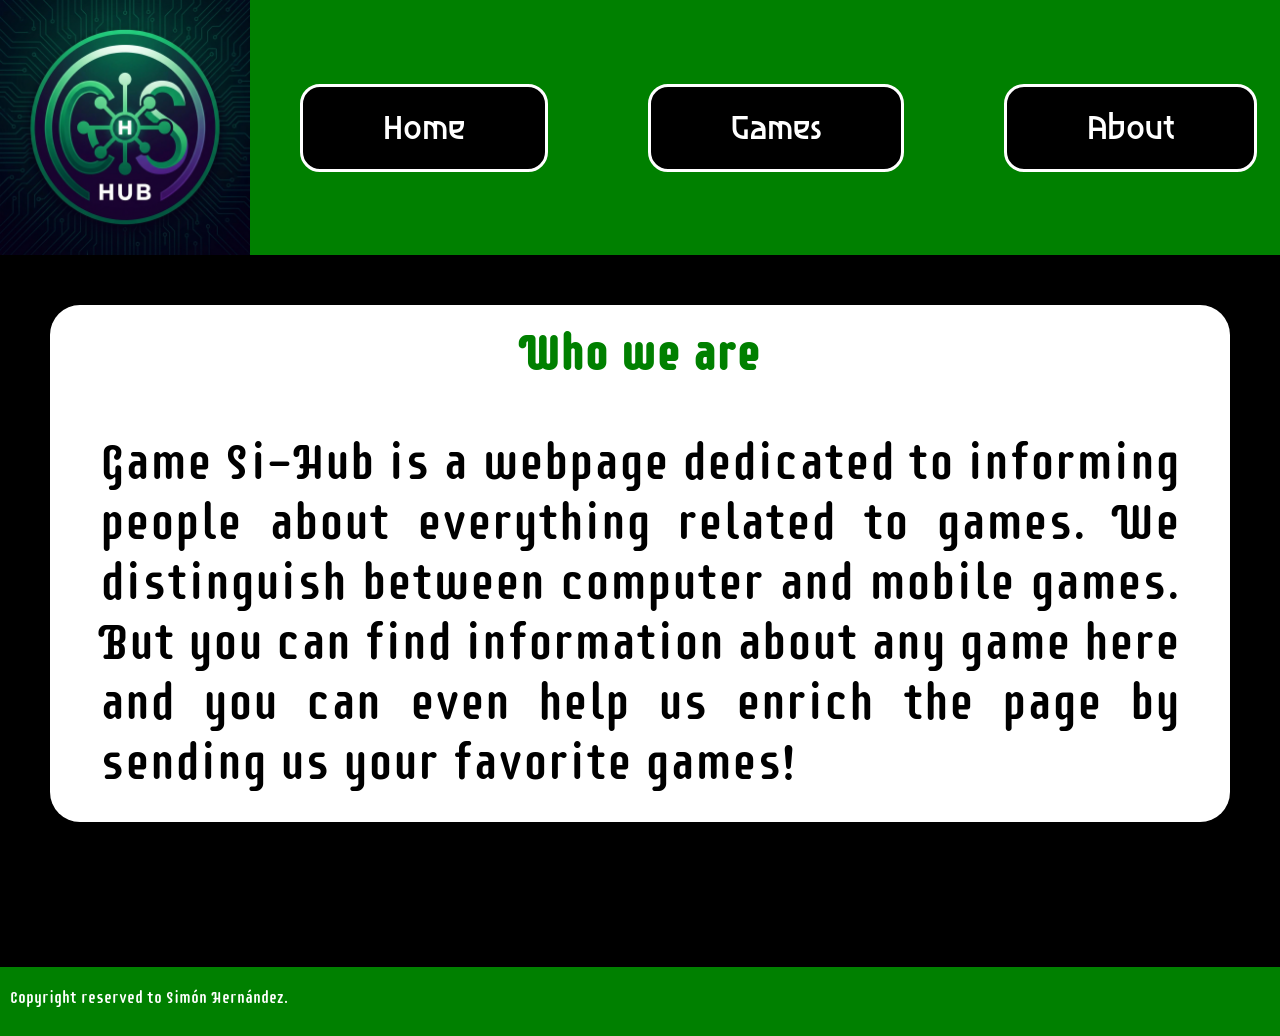
<file: index.html>
<!DOCTYPE html>
<html lang="en">
<head>
    <meta charset="UTF-8">
    <meta name="viewport" content="width=device-width, initial-scale=1.0">
    <title>Game Si-Hub</title>
    <link rel="stylesheet" href="./style.css">
    <link rel="preconnect" href="https://fonts.googleapis.com">
    <link rel="preconnect" href="https://fonts.gstatic.com" crossorigin>
    <link href="https://fonts.googleapis.com/css2?family=Asimovian&display=swap" rel="stylesheet">
    <link rel="preconnect" href="https://fonts.googleapis.com">
    <link rel="preconnect" href="https://fonts.gstatic.com" crossorigin>
    <link href="https://fonts.googleapis.com/css2?family=Supermercado+One&display=swap" rel="stylesheet">
</head>
<body>
    <div id="upper-part">
    <div id="logo-container">
        <img src="./assets/Logo.png" alt="logo of the site" class="site-logo">
    </div>
    <nav id="navigation-bar">
        <button class="button home"><a href="./index.html">Home</a></button>
        <button class="button games"><a href="./games.html">Games</a></button>
        <button class="button about"><a href="./about.html">About</a></button>
    </nav>
    </div>
    <div id="introduction">
        <h1>Who we are</h1>
        <p>Game Si-Hub is a webpage dedicated to informing people about everything related to games. We distinguish between computer and mobile games. But you can find information about any game here
        and you can even help us enrich the page by sending us your favorite games!
        </p>
    </div>
    <footer id="footer-page">
        <p>Copyright reserved to Simón Hernández.</p>
    </footer>
</body>
</html>
</file>
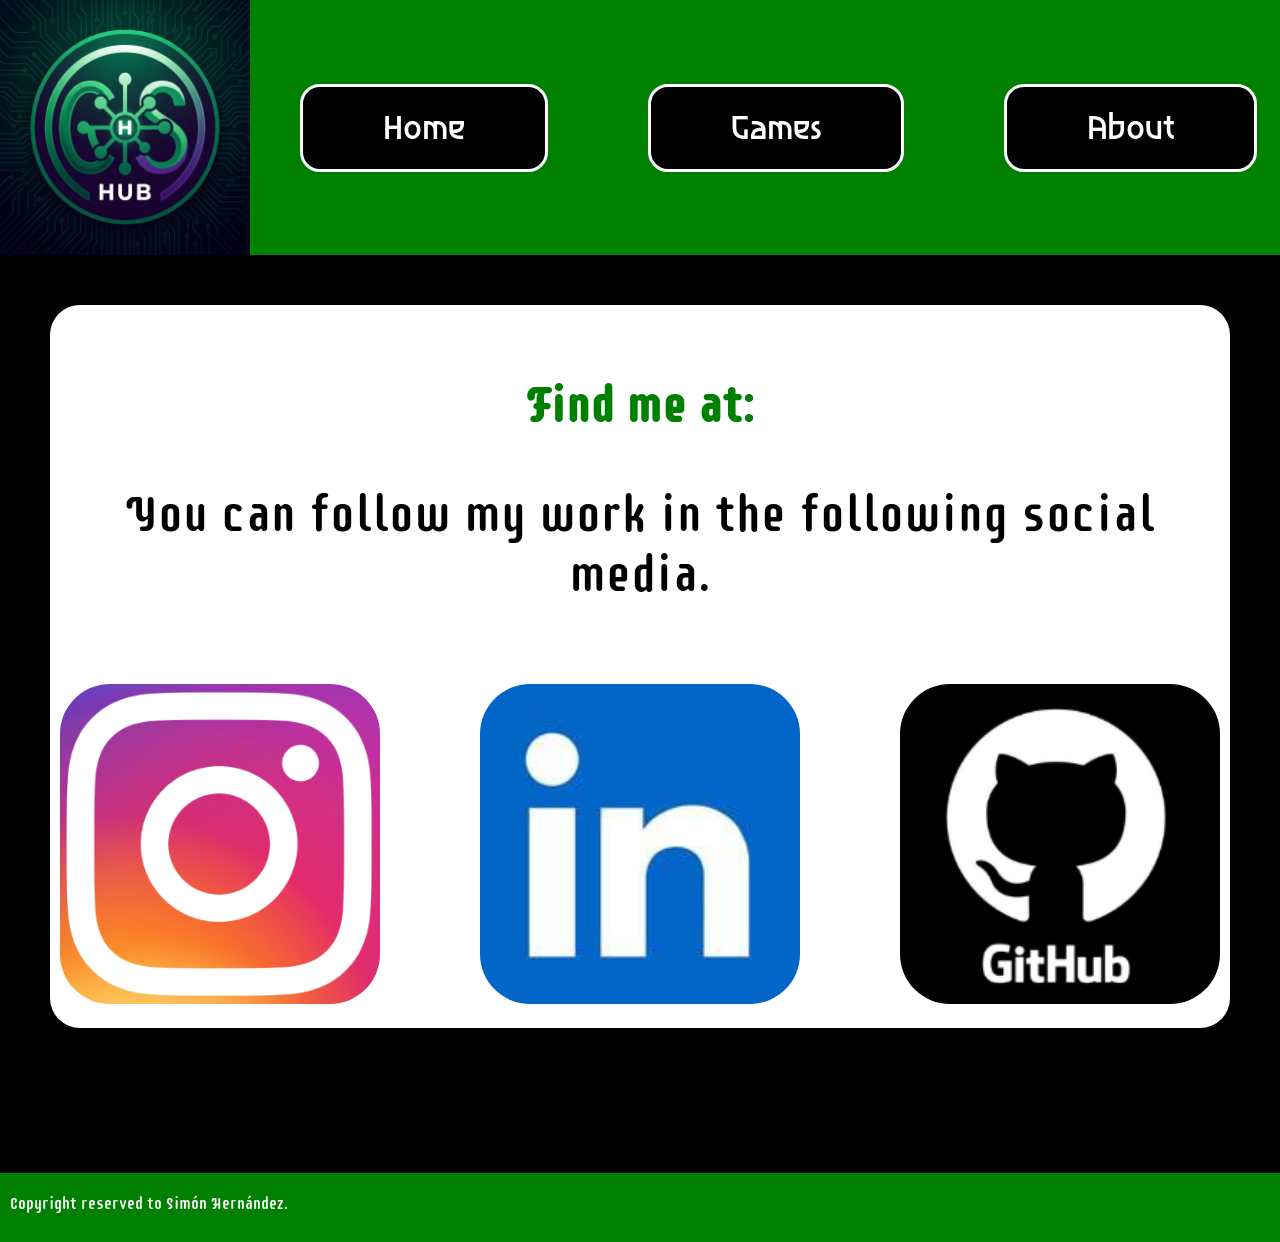
<file: about.html>
<!DOCTYPE html>
<html lang="en">
<head>
    <meta charset="UTF-8">
    <meta name="viewport" content="width=device-width, initial-scale=1.0">
    <title>Game Si-Hub</title>
    <link rel="stylesheet" href="./style.css">
    <link rel="preconnect" href="https://fonts.googleapis.com">
    <link rel="preconnect" href="https://fonts.gstatic.com" crossorigin>
    <link href="https://fonts.googleapis.com/css2?family=Asimovian&display=swap" rel="stylesheet">
    <link rel="preconnect" href="https://fonts.googleapis.com">
    <link rel="preconnect" href="https://fonts.gstatic.com" crossorigin>
    <link href="https://fonts.googleapis.com/css2?family=Supermercado+One&display=swap" rel="stylesheet">
</head>
<body>
    <div id="upper-part">
        <div id="logo-container">
            <img src="./assets/Logo.png" alt="logo of the site" class="site-logo">
        </div>
        <nav id="navigation-bar">
            <button class="button home"><a href="./index.html">Home</a></button>
            <button class="button games"><a href="./games.html">Games</a></button>
            <button class="button about"><a href="./about.html">About</a></button>
    </nav>
    </div>
    <div id="social-media">
        <h1>Find me at:</h1>
        <p>You can follow my work in the following social media.</p>
            <div id="social-media-container">
                <div id="instagram-button">
                    <a href="https://www.instagram.com/simon_hdez.a/"><img src="./assets/instagram.png" alt="instagram icon"></a>
                </div>
                <div id="linkedin-button">
                    <a href="https://www.linkedin.com/in/simon-hernandez-avendano/"><img src="./assets/linkedin.png" alt="linkedin icon"></a>
                </div>
                <div id="github-button">
                    <a href="https://github.com/simonha17"><img src="./assets/github.png" alt="github icon"></a>
                </div>
            </div>
    </div>
    <footer id="footer-page">
        <p>Copyright reserved to Simón Hernández.</p>
    </footer>
</body>
</html>
</file>
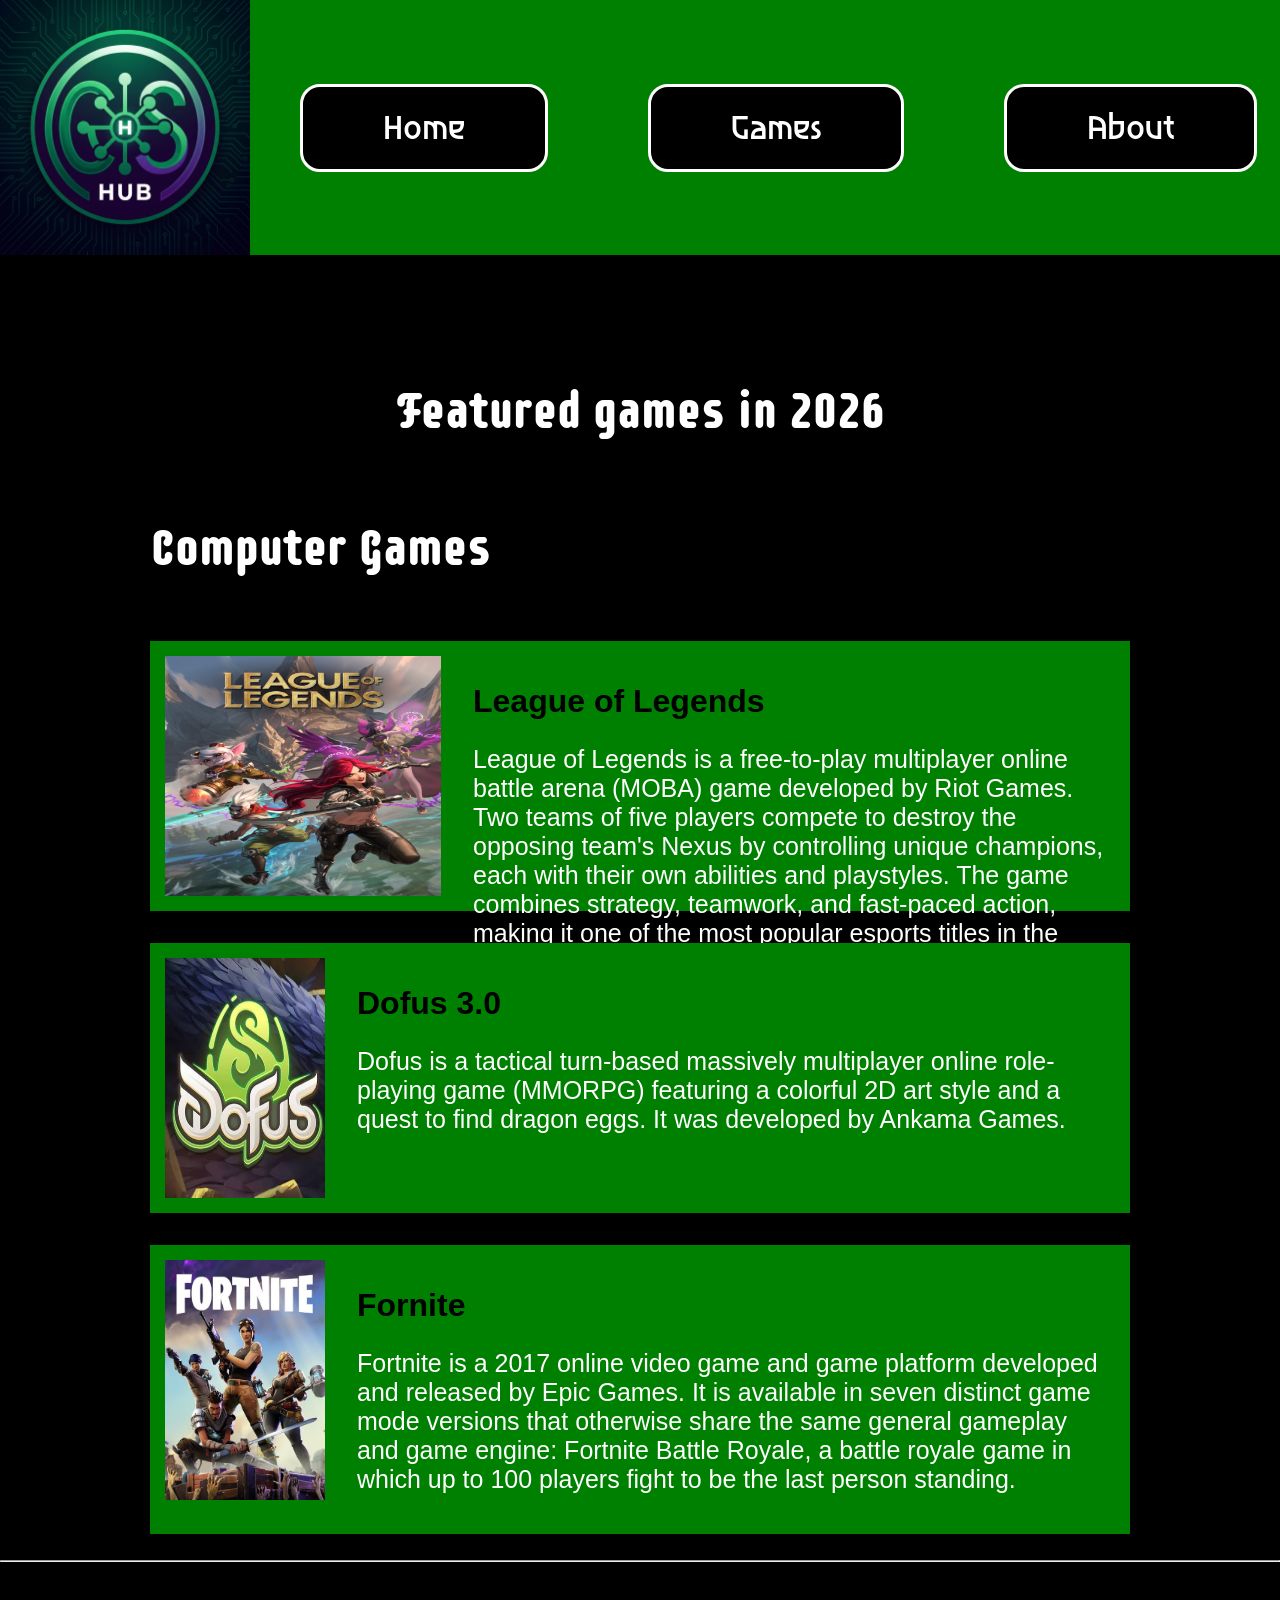
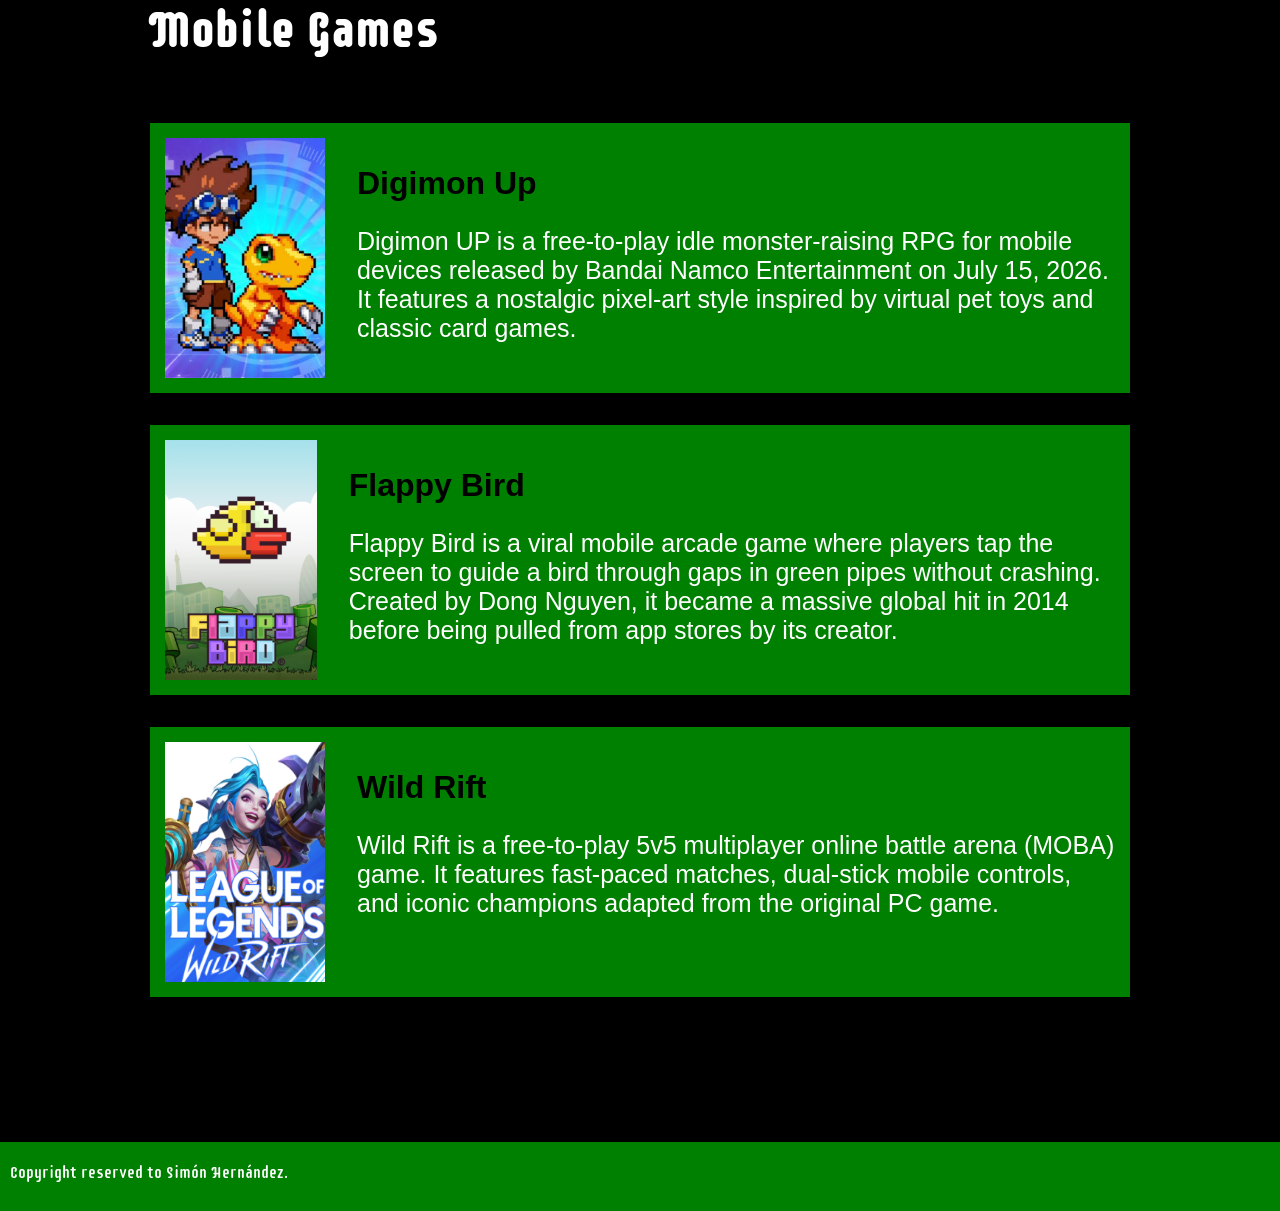
<file: games.html>
<!DOCTYPE html>
<html lang="en">
<head>
    <meta charset="UTF-8">
    <meta name="viewport" content="width=device-width, initial-scale=1.0">
    <title>Si-Hub Games</title>
    <link rel="stylesheet" href="./style.css">
    <link rel="preconnect" href="https://fonts.googleapis.com">
    <link rel="preconnect" href="https://fonts.gstatic.com" crossorigin>
    <link href="https://fonts.googleapis.com/css2?family=Asimovian&display=swap" rel="stylesheet">
    <link rel="preconnect" href="https://fonts.googleapis.com">
    <link rel="preconnect" href="https://fonts.gstatic.com" crossorigin>
    <link href="https://fonts.googleapis.com/css2?family=Supermercado+One&display=swap" rel="stylesheet">
</head>
<body>
    <div id="upper-part">
    <div id="logo-container">
        <img src="./assets/Logo.png" alt="logo of the site" class="site-logo">
    </div>
    <nav id="navigation-bar">
        <button class="button home"><a href="./index.html">Home</a></button>
        <button class="button games"><a href="./games.html">Games</a></button>
        <button class="button about"><a href="./about.html">About</a></button>
    </nav>
    </div>
    <div >
        <h1 class="ft-h">Featured games in 2026</h1>
    </div>
    <div id="computer-games">
        <h1>Computer Games</h1>
        <div id="lol-container">
            <img src="./assets/league of legends.png" alt="league of legends cover">
            <div id="lol-info">
                <h2>League of Legends</h2>
                <p>League of Legends is a free-to-play multiplayer online battle arena (MOBA) game developed by Riot Games. Two teams of five players compete to destroy the opposing team's Nexus by controlling unique champions, each with their own abilities and playstyles. The game combines strategy, teamwork, and fast-paced action, making it one of the most popular esports titles in the world.</p>
            </div>
        </div>

        <div id="dofus-container">
            <img src="./assets/dofus.png" alt="logo of dofus">
            <div id="dofus-info">
                <h2>Dofus 3.0</h2>
                <p>Dofus is a tactical turn-based massively multiplayer online role-playing game (MMORPG) featuring a colorful 2D art style and a quest to find dragon eggs. It was developed by Ankama Games.</p>
            </div>
        </div>

        <div id="fornite-container">
            <img src="./assets/fornite.png" alt="">
            <div id="fornite-info">
                <h2>Fornite</h2>
                <p>Fortnite is a 2017 online video game and game platform developed and released by Epic Games. It is available in seven distinct game mode versions that otherwise share the same general gameplay and game engine: Fortnite Battle Royale, a battle royale game in which up to 100 players fight to be the last person standing.</p>
            </div>
        </div>
    </div>
    <br>
    <hr>
    <div id="mobile-games">
        <h1>Mobile Games</h1>
        <div id="digimon-up-container">
            <img src="./assets/digimon.png" alt="digimon up logo">
            <div id="digimon-info">
                <h2>Digimon Up</h2>
                <p>Digimon UP is a free-to-play idle monster-raising RPG for mobile devices released by Bandai Namco Entertainment on July 15, 2026. It features a nostalgic pixel-art style inspired by virtual pet toys and classic card games.</p>
            </div>
        </div>
        <div id="flappy-bird-container">
            <img src="./assets/flappy bird.png" alt="flappy bird cover page">
            <div id="flappy-bird-info">
                <h2>Flappy Bird</h2>
                <p>Flappy Bird is a viral mobile arcade game where players tap the screen to guide a bird through gaps in green pipes without crashing. Created by Dong Nguyen, it became a massive global hit in 2014 before being pulled from app stores by its creator.</p>
            </div>
        </div>
        <div id="wild-rift-container">
            <img src="./assets/wild rift.png" alt="wild rift cover page">
            <div id="wild-rift-info">
                <h2>Wild Rift</h2>
                <p>Wild Rift is a free-to-play 5v5 multiplayer online battle arena (MOBA) game. It features fast-paced matches, dual-stick mobile controls, and iconic champions adapted from the original PC game.</p>
            </div>
        </div>
    </div>
    <footer id="footer-page">
        <p>Copyright reserved to Simón Hernández.</p>
    </footer>
</body>
</html>
</file>
<file: style.css>
body {
    margin: 0;
    background-color: black;
}

#upper-part {
    display: flex;
}

#logo-container {
    flex-shrink: 0;
}

.site-logo {
    width: 250px;
    height: 255px;
    display: block;
}

#navigation-bar {
    flex: 1;
    display: flex;
    align-items: center;
    justify-content: center;
    height: 255px;
    background-color: green;
}

.button {
    margin: 0px 50px 0px 50px;
    padding: 20px 80px 20px 80px;
    border-radius: 20px;
    background-color: black;
    border: solid white 3px;
    color: white;
    font-family: "Asimovian", sans-serif;
    font-size: 2rem;
}

.button a {
    text-decoration: none;
    color: white;
}

#introduction {
    background-color: white;
    margin: 50px 50px 50px 50px;
    border-radius: 30px;
}

#introduction p {
    font-size: 50px;
    padding-left: 50px;
    padding-right: 50px;
    padding-bottom: 30px;
    text-align: justify;
    font-family: "Supermercado One", sans-serif;
}

#introduction h1 {
    text-align: center;
    padding-top: 20px;
    font-size: 3em;
    font-family: "Supermercado One", sans-serif;
    color: green;
}

#footer-page {
    background-color: green;
    margin-bottom: 0px;
    margin-top: 145px;
    color: white;
    height: 4em;
    font-family: "Supermercado One", sans-serif;
    text-align: left;
    align-items: center;
    padding-top: 5px;
    padding-left: 10px;
}

.ft-h {
    color: white;
    text-align: center;
    margin-top: 8rem;
    margin-bottom: 3rem;
    font-family: "Supermercado One", sans-serif;
    font-size: 3rem;
}

#computer-games {
    display: flex;
    flex-direction: column;
    gap: 2rem;
}

#computer-games h1 {
    color: white;
    margin-left: 150px;
    font-family: "Supermercado One", sans-serif;
    font-size: 3rem;
}

#lol-container {
    background-color: green;
    display: flex;
    height: 15rem;
    margin-left: 150px;
    margin-right: 150px;
    font-family:'Franklin Gothic Medium', 'Arial Narrow', Arial, sans-serif;
    padding: 15px 15px;
}

#lol-container h2 {
    font-size: 2rem;
    display: flex;
    margin-bottom: 0;
    color: black;
}

#lol-info {
    display: flex;
    flex-direction: column;
    margin-left: 2rem;
    font-size: 25px;
    color: white;
}

#dofus-container {
    background-color: green;
    display: flex;
    margin-left: 150px;
    margin-right: 150px;
    padding: 15px;
    font-family:'Franklin Gothic Medium', 'Arial Narrow', Arial, sans-serif;
}

#dofus-container img {
    height: 240px;
    width: 160px;
}

#dofus-container h2 {
    font-size: 2rem;
    display: flex;
    margin-bottom: 0;
    color: black; 
}

#dofus-info {
    display: flex;
    flex-direction: column;
    margin-left: 2rem;
    font-size: 25px;
    color: white;
}

#fornite-container {
    background-color: green;
    display: flex;
    margin-left: 150px;
    margin-right: 150px;
    padding: 15px;
    font-family:'Franklin Gothic Medium', 'Arial Narrow', Arial, sans-serif;
}

#fornite-container img {
    height: 240px;
    width: 160px;
}

#fornite-container h2 {
    font-size: 2rem;
    display: flex;
    margin-bottom: 0;
    color: black; 
}

#fornite-info {
    display: flex;
    flex-direction: column;
    margin-left: 2rem;
    font-size: 25px;
    color: white;
}

#mobile-games {
    display: flex;
    flex-direction: column;
    gap: 2rem;
}

#mobile-games h1 {
    color: white;
    margin-left: 150px;
    font-family: "Supermercado One", sans-serif;
    font-size: 3rem; 
}

#digimon-up-container {
    background-color: green;
    display: flex;
    margin-left: 150px;
    margin-right: 150px;
    padding: 15px;
    font-family:'Franklin Gothic Medium', 'Arial Narrow', Arial, sans-serif;
}

#digimon-up-container img {
    height: 240px;
    width: 160px;
}

#digimon-up-container h2 {
    font-size: 2rem;
    display: flex;
    margin-bottom: 0;
    color: black; 
    margin-left: 2rem;
}

#digimon-info p {
    display: flex;
    flex-direction: column;
    margin-left: 2rem;
    font-size: 25px;
    color: white;
}

#flappy-bird-container {
    background-color: green;
    display: flex;
    margin-left: 150px;
    margin-right: 150px;
    padding: 15px;
    font-family:'Franklin Gothic Medium', 'Arial Narrow', Arial, sans-serif;
}

#flappy-bird-container img {
    height: 240px;
    width: 160px;
}

#flappy-bird-container h2 {
    font-size: 2rem;
    display: flex;
    margin-bottom: 0;
    color: black; 
    margin-left: 2rem;
}

#flappy-bird-info p {
    display: flex;
    flex-direction: column;
    margin-left: 2rem;
    font-size: 25px;
    color: white;
}

#wild-rift-container {
    background-color: green;
    display: flex;
    margin-left: 150px;
    margin-right: 150px;
    padding: 15px;
    font-family:'Franklin Gothic Medium', 'Arial Narrow', Arial, sans-serif;
}

#wild-rift-container img {
    height: 240px;
    width: 160px;
}

#wild-rift-container h2 {
    font-size: 2rem;
    display: flex;
    margin-bottom: 0;
    color: black; 
    margin-left: 2rem;
}

#wild-rift-info p {
    display: flex;
    flex-direction: column;
    margin-left: 2rem;
    font-size: 25px;
    color: white;
}

#social-media {
    background-color: white;
    margin: 50px 50px 50px 50px;
    border-radius: 30px;
    gap: 20px;
    padding: 20px;
}

#social-media p {
    font-size: 50px;
    padding-left: 50px;
    padding-right: 50px;
    padding-bottom: 30px;
    text-align: center;
    font-family: "Supermercado One", sans-serif;
}

#social-media h1 {
    text-align: center;
    padding-top: 20px;
    font-size: 3em;
    font-family: "Supermercado One", sans-serif;
    color: green;
}

#social-media-container {
    display: flex;
    gap: 100px;
    justify-content: center;
    align-items: center;
}

#instagram-button img {
    display: inline-block;
    border-radius: 50px;
    height: 20rem;
    width: 20rem;
}

#linkedin-button img {
    display: inline-block;
    border-radius: 50px;
    height: 20rem;
    width: 20rem;
}

#github-button img {
    display: inline-block;
    border-radius: 50px;
    height: 20rem;
    width: 20rem;
}
</file>
